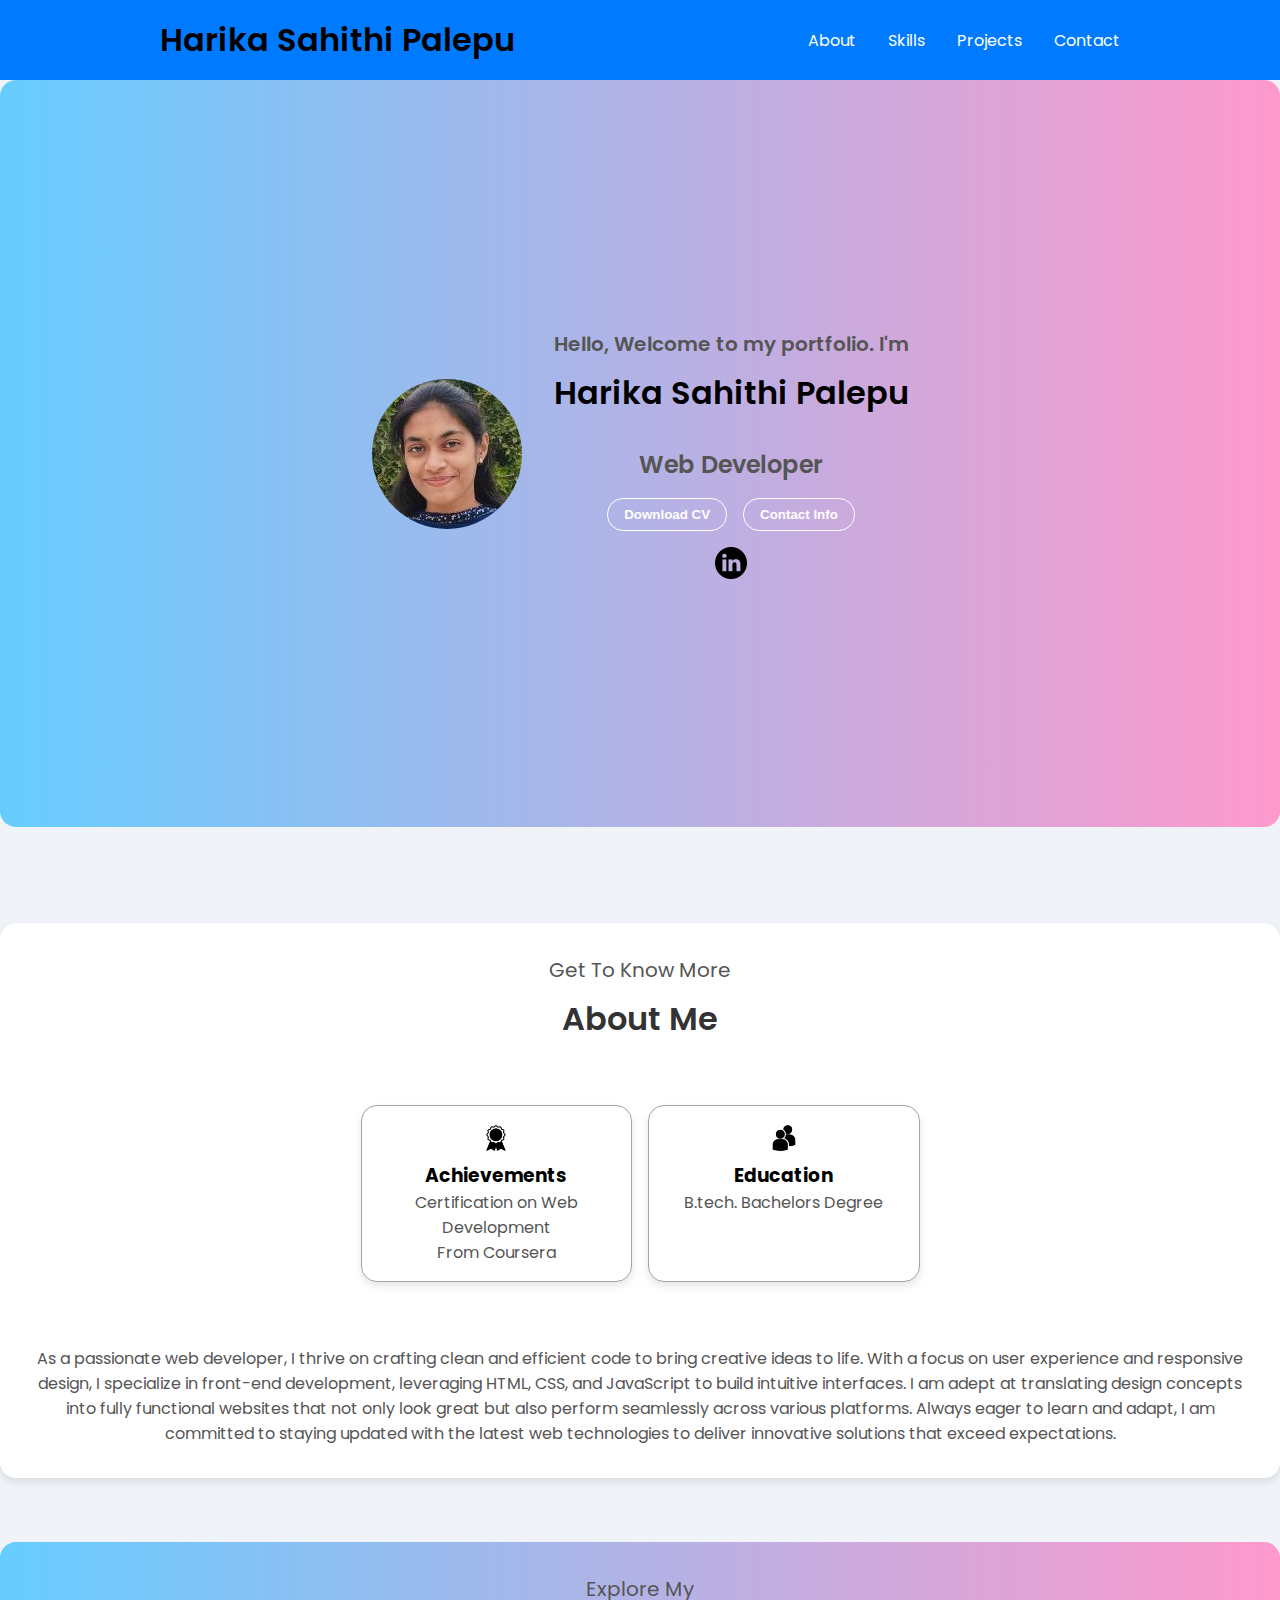
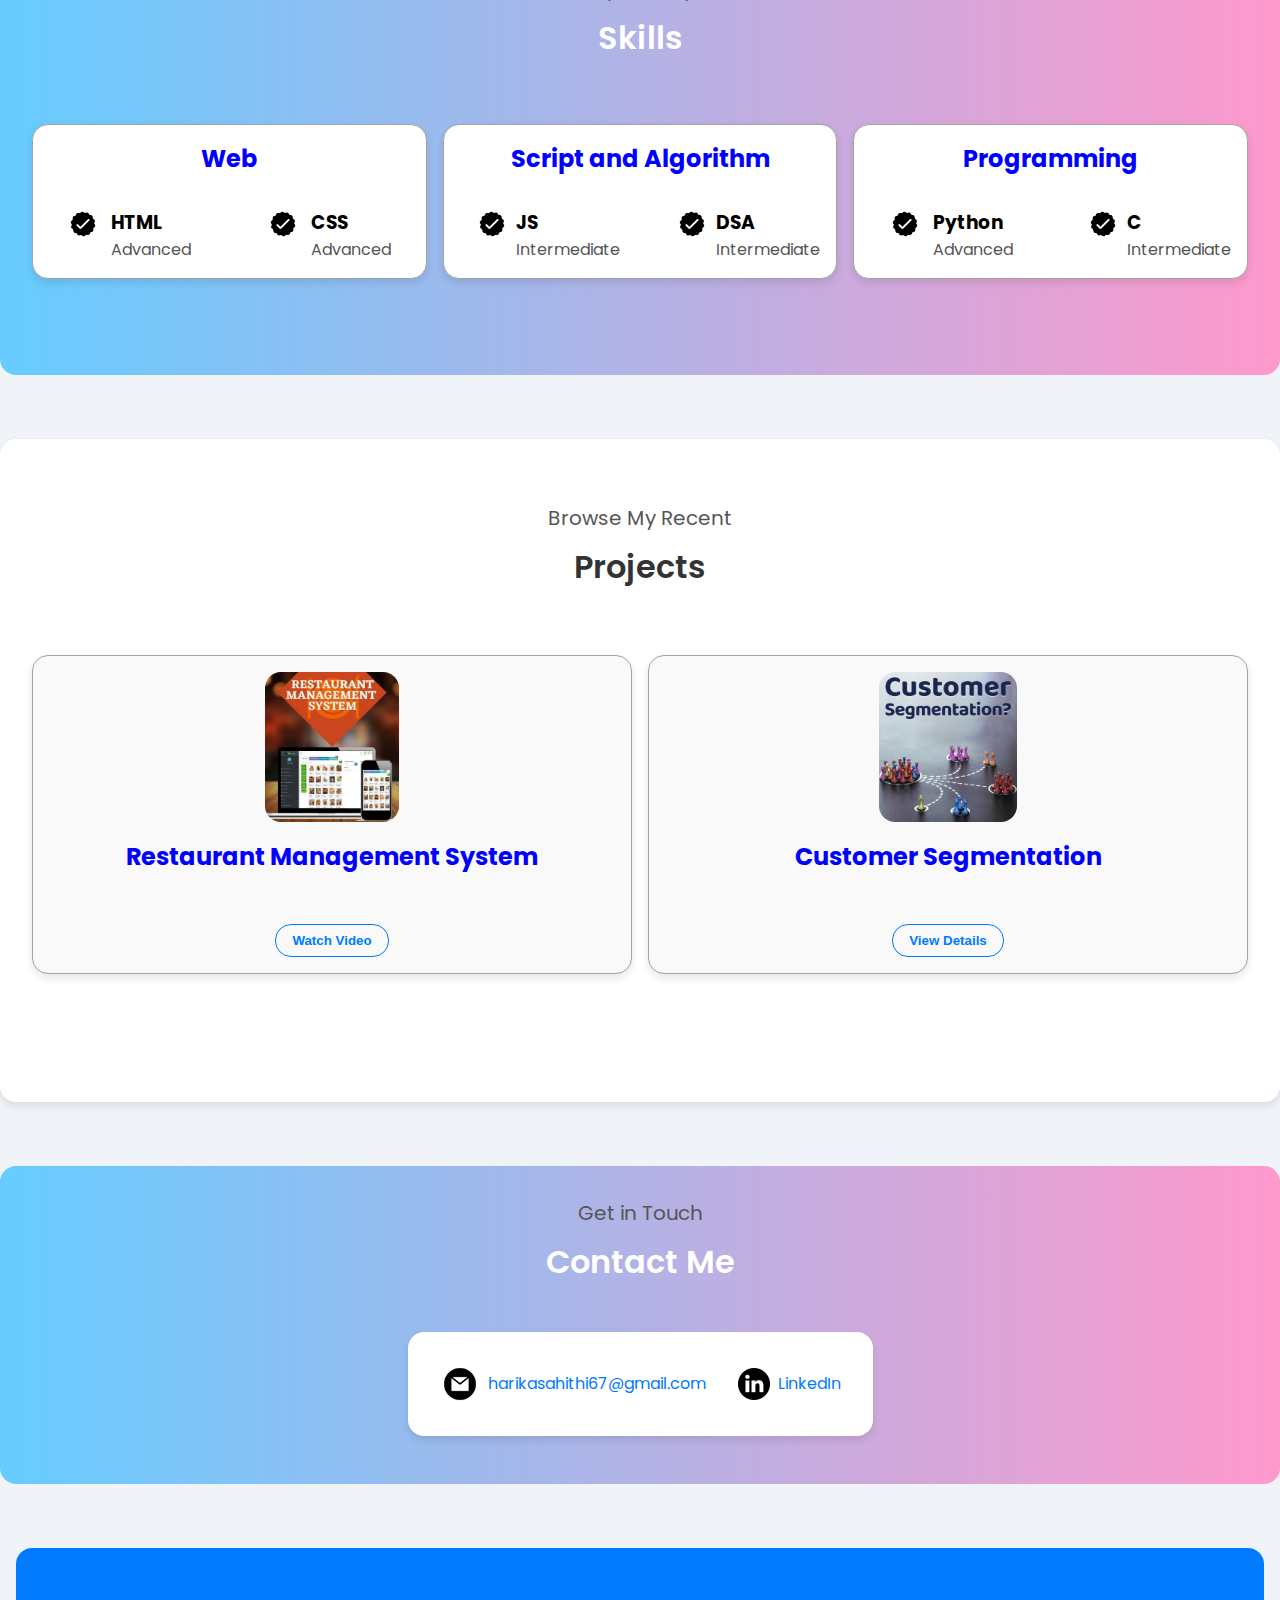
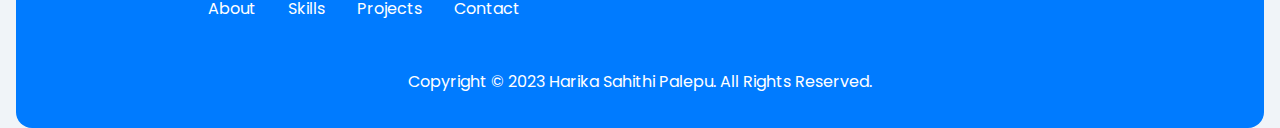
<file: index.html>
<!DOCTYPE html>
<html lang="en">
  <head>
    <meta charset="UTF-8" />
    <meta http-equiv="X-UA-Compatible" content="IE=edge" />
    <meta name="viewport" content="width=device-width, initial-scale=1.0" />
    <title>My Portfolio</title>
    <link rel="stylesheet" href="style.css" />
    <link rel="stylesheet" href="mediaqueries.css" />
  </head>
  <body>
    <nav id="desktop-nav">
      <div class="logo">Harika Sahithi Palepu </div>
      <div>
        <ul class="nav-links">
          <li><a href="#about">About</a></li>
          <li><a href="#achievements">Skills</a></li>
          <li><a href="#projects">Projects</a></li>
          <li><a href="#contact">Contact</a></li>
        </ul>
      </div>
    </nav>
    <nav id="hamburger-nav">
      <div class="logo">Harika Sahithi Palepu</div>
      <div class="hamburger-menu">
        <div class="hamburger-icon" onclick="toggleMenu()">
          <span></span>
          <span></span>
          <span></span>
        </div>
        <div class="menu-links">
          <li><a href="#about" onclick="toggleMenu()">About</a></li>
          <li><a href="#achievements" onclick="toggleMenu()">Skills</a></li>
          <li><a href="#projects" onclick="toggleMenu()">Projects</a></li>
          <li><a href="#contact" onclick="toggleMenu()">Contact</a></li>
        </div>
      </div>
    </nav>
    <section id="profile">
      <div class="section__pic-container">
        <img src="./assets/profile-pic.jpg" alt="Harika Sahithi Palepu profile picture" />
      </div>
      <div class="section__text">
        <p class="section__text__p1">Hello, Welcome to my portfolio. I'm</p>
        <h1 class="title">Harika Sahithi Palepu</h1>
        <p class="section__text__p2">Web Developer</p>
        <div class="btn-container">
          <button
            class="btn btn-color-2"
            onclick="window.open('./assets/resume-example.pdf')"
          >
            Download CV
          </button>
          <button class="btn btn-color-1" onclick="location.href='#contact'">
            Contact Info
          </button>
        </div>
        <div id="socials-container">
          <img
            src="./assets/linkedin.png"
            alt="My LinkedIn profile"
            class="icon"
            onclick="location.href='https://www.linkedin.com/in/harika-sahithi-palepu-82a907256/'" 
          />
        </div>
      </div>
    </section>
    <section id="about">
      <p class="section__text__p1">Get To Know More</p>
      <h1 class="title">About Me</h1>
      <div class="section-container">
        
        <div class="about-details-container">
          <div class="about-containers">
            <div class="details-container">
              <img
                src="./assets/experience.png"
                alt="Achievements icon"
                class="icon"
              />
              <h3>Achievements</h3>
              <p> Certification on Web Development<br /> From Coursera </p>
            </div>
            <div class="details-container">
              <img
                src="./assets/education.png"
                alt="Education icon"
                class="icon"
              />
              <h3>Education</h3>
              <p>B.tech. Bachelors Degree</p>
            </div>
          </div>
          <div class="text-container">
            <p>
              As a passionate web developer, I thrive on crafting clean and efficient code to bring creative ideas to life. With a focus on user experience and responsive design, I specialize in front-end development, leveraging HTML, CSS, and JavaScript to build intuitive interfaces. I am adept at translating design concepts into fully functional websites that not only look great but also perform seamlessly across various platforms. Always eager to learn and adapt, I am committed to staying updated with the latest web technologies to deliver innovative solutions that exceed expectations.


            </p>
          </div>
        </div>
      </div>
    </section>
   
    <section id="achievements">
      <p class="section__text__p1">Explore My</p>
      <h1 class="title">Skills</h1>
      <div class="achievements-details-container">
        <div class="about-containers">
          <div class="details-container">
            <h2 class="achievements-sub-title">Web</h2>
            <div class="article-container">
              <article>
                <img
                  src="./assets/checkmark.png"
                  alt="Achievements icon"
                  class="icon"
                />
                <div>
                  <h3>HTML</h3>
                  <p>Advanced</p>
                </div>
              </article>
              <article>
                <img
                  src="./assets/checkmark.png"
                  alt="Achievements icon"
                  class="icon"
                />
                <div>
                  <h3>CSS</h3>
                  <p>Advanced</p>
                </div>
              </article>
            </div>
          </div>
          <div class="details-container">
            <h2 class="achievements-sub-title">Script and Algorithm <br/> </h2>
            <div class="article-container">
              <article>
                <img
                  src="./assets/checkmark.png"
                  alt="Achievements icon"
                  class="icon"
                />
                <div>
                  <h3>JS</h3>
                  <p>Intermediate</p> 
                </div>
              </article>
              <article>
                <img
                  src="./assets/checkmark.png"
                  alt="Achievements icon"
                  class="icon"
                />
                <div>
                  <h3>DSA</h3>
                  <p>Intermediate</p>
                </div>
              </article>
            </div>
          </div>
          <div class="details-container">
            <h2 class="achievements-sub-title">Programming</h2>
            <div class="article-container">
              <article>
                <img
                  src="./assets/checkmark.png"
                  alt="Achievements icon"
                  class="icon"
                />
                <div>
                  <h3>Python</h3>
                  <p>Advanced <br/></p>
                </div>
              </article>
              <article>
                <img
                  src="./assets/checkmark.png"
                  alt="Achievements icon"
                  class="icon"
                />
                <div>
                  <h3>C </h3>
                  <p>Intermediate</p>
                </div>
              </article>
            </div>
          </div>
        </div>
      </div>
    </section>
    
   
        </div>
      </div>
    </section>

    <section id="projects">
      <p class="section__text__p1">Browse My Recent</p>
      <h1 class="title">Projects</h1>
      <div class="achievements-details-container">
        <div class="about-containers">
          <div class="details-container color-container" onclick="openVideo('rmsvideo.mp4')">
            <div class="article-container">
              <img
                src="./assets/rmspic.jpeg"
                alt="Project 1"
                class="project-img"
              />
            </div>
            <h2 class="achievements-sub-title project-title">Restaurant Management System</h2>
            <div class="btn-container">
              <button
                class="btn btn-color-2 project-btn"
                onclick="openVideo('./assets/rmsvideo.mp4')"
              >
                Watch Video
              </button>
            </div>
          </div>


          <div class="details-container color-container">
            <div class="article-container">
              <img src="./assets/customersegmentation.jpeg" alt="Project 2" class="project-img">
            </div>
            <h2 class="achievements-sub-title project-title">Customer Segmentation</h2>
            <div class="btn-container">
              <button class="btn btn-color-2 project-btn" onclick="location.href='customersegmentation.html'">
                View Details
              </button>
            </div>
          </div>
        </div>
      </div>
      
    </section>
    
    <section id="contact">
      <p class="section__text__p1">Get in Touch</p>
      <h1 class="title">Contact Me</h1>
      <div class="contact-info-upper-container">
        <div class="contact-info-container">
          <img
            src="./assets/email.png"
            alt="Email icon"
            class="icon contact-icon email-icon"
          />
          <p><a href="mailto:examplemail@gmail.com">harikasahithi67@gmail.com</a></p>
        </div>
        <div class="contact-info-container">
          <img
            src="./assets/linkedin.png"
            alt="LinkedIn icon"
            class="icon contact-icon"
          />
          <p><a href="https://www.linkedin.com/in/harika-sahithi-palepu-82a907256/">LinkedIn</a></p>
        </div>
      </div>
    </section>
    
    <footer>
      <nav>
        <div class="nav-links-container">
          <ul class="nav-links">
            <li><a href="#about">About</a></li>
            <li><a href="#achievements">Skills</a></li>
            <li><a href="#projects">Projects</a></li>
            <li><a href="#contact">Contact</a></li>
          </ul>
        </div>
      </nav>
      <p style="color: white;">Copyright &#169; 2023 Harika Sahithi Palepu. All Rights Reserved.</p>
    </footer>
    <script src="script.js"></script>
  </body>
</html>
</file>
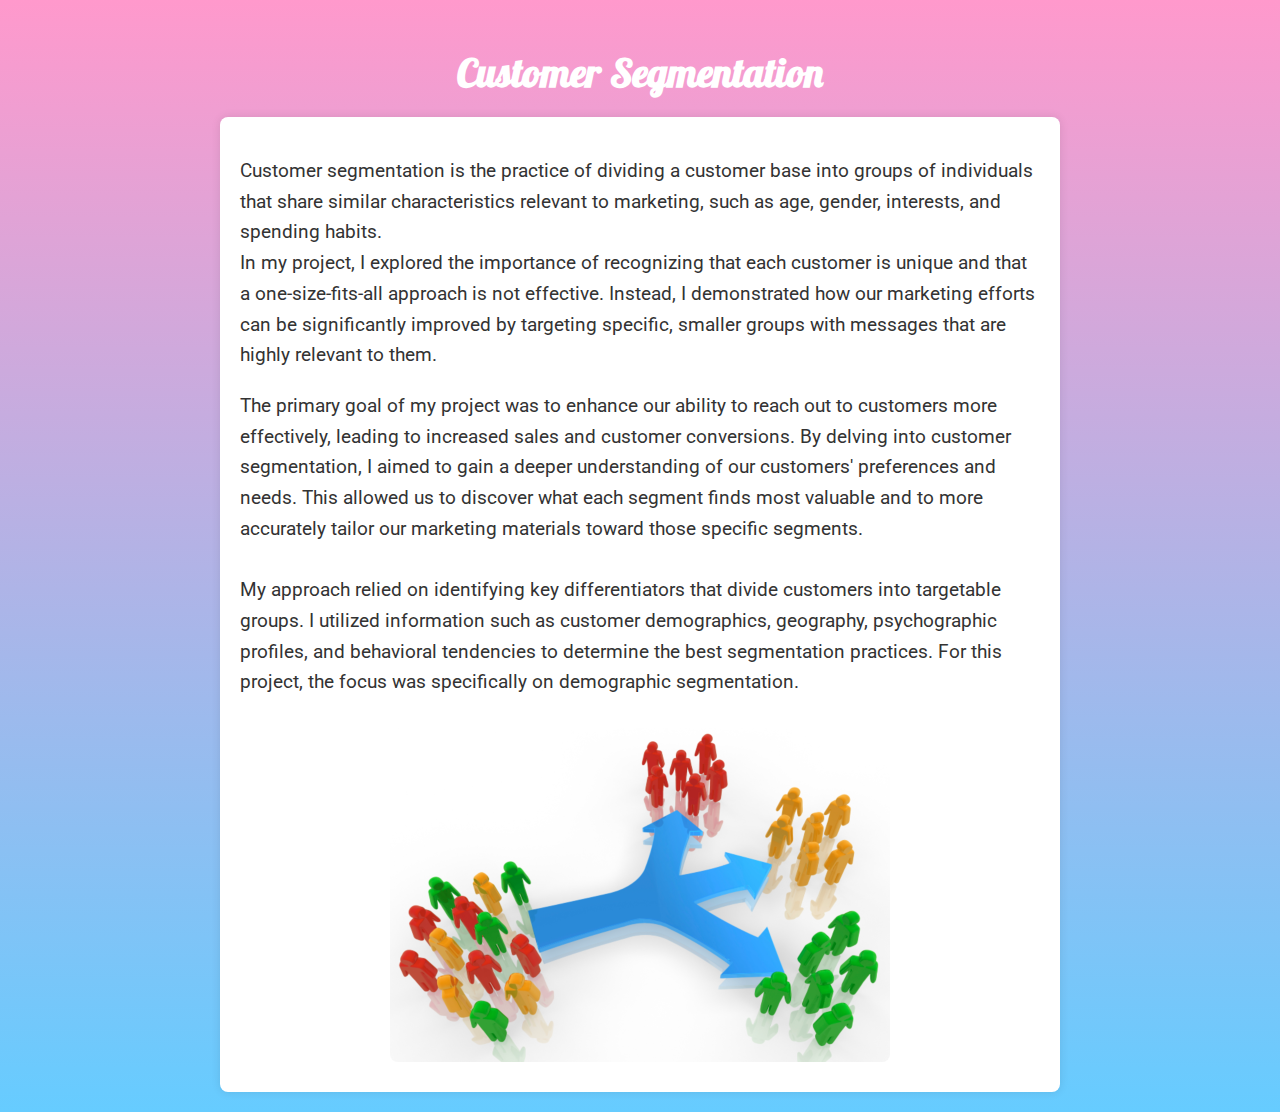
<file: customersegmentation.html>
<!DOCTYPE html>
<html lang="en">
<head>
  <meta charset="UTF-8">
  <meta name="viewport" content="width=device-width, initial-scale=1.0">
  <title>Customer Segmentation</title>
  <link rel="stylesheet" href="styles.css">
  <link href="https://fonts.googleapis.com/css2?family=Lobster&family=Roboto:wght@400;700&display=swap" rel="stylesheet">
</head>
<body>
  <section id="customer-segmentation">
    <h1 class="title">Customer Segmentation</h1>
    <div class="project-details-container">
      <div class="project-description">
        <p>
          Customer segmentation is the practice of dividing a customer base into groups of individuals that share similar characteristics relevant to marketing, such as age, gender, interests, and spending habits.<br/>In my project, I explored the importance of recognizing that each customer is unique and that a one-size-fits-all approach is not effective. Instead, I demonstrated how our marketing efforts can be significantly improved by targeting specific, smaller groups with messages that are highly relevant to them.
        </p>
        <p>
         The primary goal of my project was to enhance our ability to reach out to customers more effectively, leading to increased sales and customer conversions. By delving into customer segmentation, I aimed to gain a deeper understanding of our customers' preferences and needs. This allowed us to discover what each segment finds most valuable and to more accurately tailor our marketing materials toward those specific segments.<br/><br/>
My approach relied on identifying key differentiators that divide customers into targetable groups. I utilized information such as customer demographics, geography, psychographic profiles, and behavioral tendencies to determine the best segmentation practices. For this project, the focus was specifically on demographic segmentation.
        </p>
      </div>
      <div class="project-images">
       
        <img src="./assets/cust2.png" alt="Customer Segmentation Image 2" class="project-img">
      </div>
    </div>
  </section>
  <script src="script.js"></script>
</body>
</html>
</file>
<file: style.css>
@import url("https://fonts.googleapis.com/css2?family=Poppins:wght@300;400;500;600&display=swap");

* {
  margin: 0;
  padding: 0;
  box-sizing: border-box;
}

body {
  font-family: "Poppins", sans-serif;
  background-color: #f0f4f8;
  color: #333;
}

html {
  scroll-behavior: smooth;
}

p {
  color: #555;
}

a,
.btn {
  transition: all 300ms ease;
}

a {
  color: #007bff;
  text-decoration: none;
}

a:hover {
  color: #0056b3;
  text-decoration: underline;
  text-underline-offset: 1rem;
}

nav {
  background-color: #007bff;
  color: black;
  display: flex;
  justify-content: space-between;
  align-items: center;
  padding: 1rem 10rem;
}

.logo {
  font-size: 2rem;
  font-weight: 600;
}


nav .nav-links {
  list-style: none;
  display: flex;
  gap: 2rem;
}

nav .nav-links li a {
  color: white;
  font-size: 1rem;
}

#hamburger-nav {
  display: none;
}

section {
  padding: 4vh 10rem;
  margin-bottom: 4rem;
}

#profile {
  display: flex;
  justify-content: center;
  align-items: center;
  gap: 2rem;
  background: linear-gradient(to right, #66ccff, #ff99cc);
  color: black;
  padding: 2rem;
  border-radius: 1rem;
}

.section__pic-container {
  height: 150px;
  width: 150px;
  border-radius: 50%;
  overflow: hidden;
}

.section__text {
  text-align: center;
}

.section__text p {
  font-weight: 600;
}

.section__text__p1 {
  font-size: 1.25rem;
}

.section__text__p2 {
  font-size: 1.5rem;
  margin-bottom: 1rem;
}

.title {
  font-size: 2rem;
  font-weight: 600;
}

#socials-container {
  display: flex;
  justify-content: center;
  margin-top: 1rem;
  gap: 1rem;
}

.icon {
  cursor: pointer;
  height: 2rem;
  transition: transform 0.3s ease;
}

.icon:hover {
  transform: scale(1.1);
}

.btn-container {
  display: flex;
  justify-content: center;
  gap: 1rem;
}

.btn {
  font-weight: 600;
  padding: 0.5rem 1rem;
  border-radius: 1rem;
  border: 0.1rem solid white;
}

.btn-color-1,
.btn-color-2 {
  background-color: transparent;
  color: white;
}

.btn-color-1:hover,
.btn-color-2:hover {
  background-color: white;
  color: #007bff;
  cursor: pointer;
}

#about {
  background-color: white;
  color: #333;
  border-radius: 1rem;
  padding: 2rem;
  box-shadow: 0 4px 8px rgba(0, 0, 0, 0.1);
  text-align: center;
}


.about-containers {
  gap: 1rem;
  margin-bottom: 2rem;
  margin-top: 2rem;
}

.about-details-container {
  display: flex;
  justify-content: center;
  flex-direction: column;
  align-items: center;
}

#projects {
  background-color: white;
  padding: 2rem;
  border-radius: 1rem;
  box-shadow: 0 4px 8px rgba(0, 0, 0, 0.1);
  text-align: left; /* Center align all content in the section */
}

.achievements-details-container {
  display: flex;
  justify-content: center; /* Center align child elements */
  gap: 2rem; /* Adjust spacing between containers */
  flex-wrap: wrap; /* Wrap items to next line if space is insufficient */
}

.details-container {
  flex: 1; /* Allow containers to grow and shrink as needed */
  width: 45%; /* Adjust width to fit two containers side by side */
  margin-bottom: 2rem; /* Add spacing between containers */
}


#projects h1.title {
  margin-bottom: 2rem; /* Adjust margin as needed */
}

.details-container {
  padding: 1.5rem;
  flex: 1;
  background: white;
  border-radius: 1rem;
  border: 0.1rem solid #a3a3a3;
  text-align: center;
  box-shadow: 0 4px 8px rgba(0, 0, 0, 0.1);
  margin-bottom: 2rem; /* Add margin to separate containers */
}

.color-container {
  border-color: #a3a3a3;
  background-color: #f9f9f9;
  display: flex;
  flex-direction: column;
  justify-content: space-between;
  align-items: center;
  padding: 1rem;
}


.section__text__p1,
.title {
  text-align: center;
}

.section__text__p1 {
  margin-bottom: 10px; /* Adjust as needed */
}

.title {
  margin-bottom: 30px; /* Adjust as needed */
}


.about-pic {
  border-radius: 1rem;
  height: 100%;
  width: 100%;
  object-fit: cover;
  align-items: center;
  position: center;
  display: flex;
  justify-content: center;
  object-position: center;
}

.about-containers {
  display: flex; /* Display flex to align items in a row */
  justify-content: space-around; /* Adjust spacing between items */
  flex-wrap: wrap; /* Wrap items to next line if space is insufficient */
}

.details-container {
  flex: 1; /* Allow containers to grow and shrink as needed */
  width: 45%; /* Adjust width to fit two containers side by side */
  margin-bottom: 2rem; /* Add spacing between containers */
}



.details-container {
  padding: 1rem;
  flex: 1;
  background: white;
  border-radius: 1rem;
  border: 0.1rem solid #a3a3a3;
  text-align: center;
  box-shadow: 0 4px 8px rgba(0, 0, 0, 0.1);
}

/* Update color for skills */
.details-container h3 {
  color: black; /* Change color to black */
}



#achievements {
  background: linear-gradient(to right, #66ccff, #ff99cc);
  color: white;
  padding: 2rem;
  border-radius: 1rem;
}



.achievements-sub-title {
  font-size: 1.5rem;
  margin-bottom: 2rem;
  color:blue;
}

.achievements-details-container {
  display: flex;
  justify-content: center;
  flex-direction: column;
}

.article-container {
  display: flex;
  text-align: initial;
  flex-wrap: wrap;
  flex-direction: row;
  gap: 2.5rem;
  justify-content: space-around;
}

article {
  display: flex;
  width: 8rem;
  justify-content: space-around;
  gap: 0.5rem;
}

article .icon {
  cursor: default;
}

#projects {
  background-color: white;
  padding: 4rem 2rem;
  border-radius: 1rem;
  box-shadow: 0 4px 8px rgba(0, 0, 0, 0.1);
  text-align: center; /* Center-align text */
}

#projects .section__text__p1 {
  font-size: 1.25rem;
  margin-bottom: 10px;
}

#projects .title {
  font-size: 2rem;
  font-weight: 600;
  margin-bottom: 30px;
}


.color-container {
  border-color: #a3a3a3;
  background-color: #f9f9f9;
}

.project-img {
  border-radius: 1rem;
  width: 100%;
  height: auto;
  max-height: 150px;
  
}


.project-btn {
  color: #007bff;
  border-color: #007bff;
}

#contact {
  display: flex;
  justify-content: center;
  flex-direction: column;
  height: 50vh;
  background: linear-gradient(to right, #66ccff, #ff99cc);
  color: white;
  padding: 2rem;
  border-radius: 1rem;
}

.contact-info-upper-container {
  display: flex;
  justify-content: center;
  border-radius: 1rem;
  background-color: white;
  color: #0fed0f;
  margin: 1rem auto;
  padding: 1rem;
  box-shadow: 0 4px 8px rgba(0, 0, 0, 0.1);
}

.contact-info-container {
  display: flex;
  align-items: center;
  justify-content: center;
  gap: 0.5rem;
  margin: 1rem;
}

.contact-info-container p {
  font-size: 1rem;
}

.contact-icon {
  cursor: default;
}

.email-icon {
  height: 2.5rem;
}

footer {
  height: 20vh;
  margin: 0 1rem;
  text-align: center;
  background-color: #007bff;
  color: white;
  padding: 2rem;
  border-radius: 1rem;
}

footer p {
  margin-top: 2rem;
}
</file>
<file: mediaqueries.css>
@media screen and (max-width: 1400px) {
  #profile {
    height: 83vh;
    margin-bottom: 6rem;
  }
  .about-containers {
    flex-wrap: wrap;
  }
  #contact,
  #projects {
    height: fit-content;
  }
}

@media screen and (max-width: 1200px) {
  #desktop-nav {
    display: none;
  }
  #hamburger-nav {
    display: flex;
  }
  #experience,
  .experience-details-container {
    margin-top: 2rem;
  }
  #profile,
  .section-container {
    display: block;
  }
  .arrow {
    display: none;
  }
  section,
  .section-container {
    height: fit-content;
  }
  section {
    margin: 0 5%;
  }
  .section__pic-container {
    width: 275px;
    height: 275px;
    margin: 0 auto 2rem;
  }
  .about-containers {
    margin-top: 0;
  }
}

@media screen and (max-width: 600px) {
  #contact,
  footer {
    height: 40vh;
  }
  #profile {
    height: 83vh;
    margin-bottom: 0;
  }
  article {
    font-size: 1rem;
  }
  footer nav {
    height: fit-content;
    margin-bottom: 2rem;
  }
  .about-containers,
  .contact-info-upper-container,
  .btn-container {
    flex-wrap: wrap;
  }
  .contact-info-container {
    margin: 0;
  }
  .contact-info-container p,
  .nav-links li a {
    font-size: 1rem;
  }
  .experience-sub-title {
    font-size: 1.25rem;
  }
  .logo {
    font-size: 1.5rem;
  }
  .nav-links {
    flex-direction: column;
    gap: 0.5rem;
    text-align: center;
  }
  .section__pic-container {
    width: auto;
    height: 46vw;
    justify-content: center;
  }
  .section__text__p2 {
    font-size: 1.25rem;
  }
  .title {
    font-size: 2rem;
  }
  .text-container {
    text-align: justify;
  }
}
</file>
<file: styles.css>
body {
  font-family: 'Roboto', Arial, sans-serif;
  margin: 0;
  padding: 0;
  background-color: #f0f0f0;
}

#customer-segmentation {
  padding: 20px;
  background: linear-gradient(to bottom, #ff99cc, #66ccff);
  color: #333;
}

.title {
  text-align: center;
  color: #fff;
  font-family: 'Lobster', cursive;
  font-size: 2.5em;
  margin-bottom: 20px;
}

.project-details-container {
  max-width: 800px;
  margin: 0 auto;
  padding: 20px;
  background-color: #fff;
  border-radius: 8px;
  box-shadow: 0 0 10px rgba(0, 0, 0, 0.1);
}

.project-description p {
  font-size: 1.2em;
  line-height: 1.6;
  margin-bottom: 20px;
}

.project-images {
  display: flex;
  justify-content: space-around;
  flex-wrap: wrap;
}

.project-img {
  max-width: 100%;
  height: auto;
  margin: 10px;
  border-radius: 8px;
}
</file>
